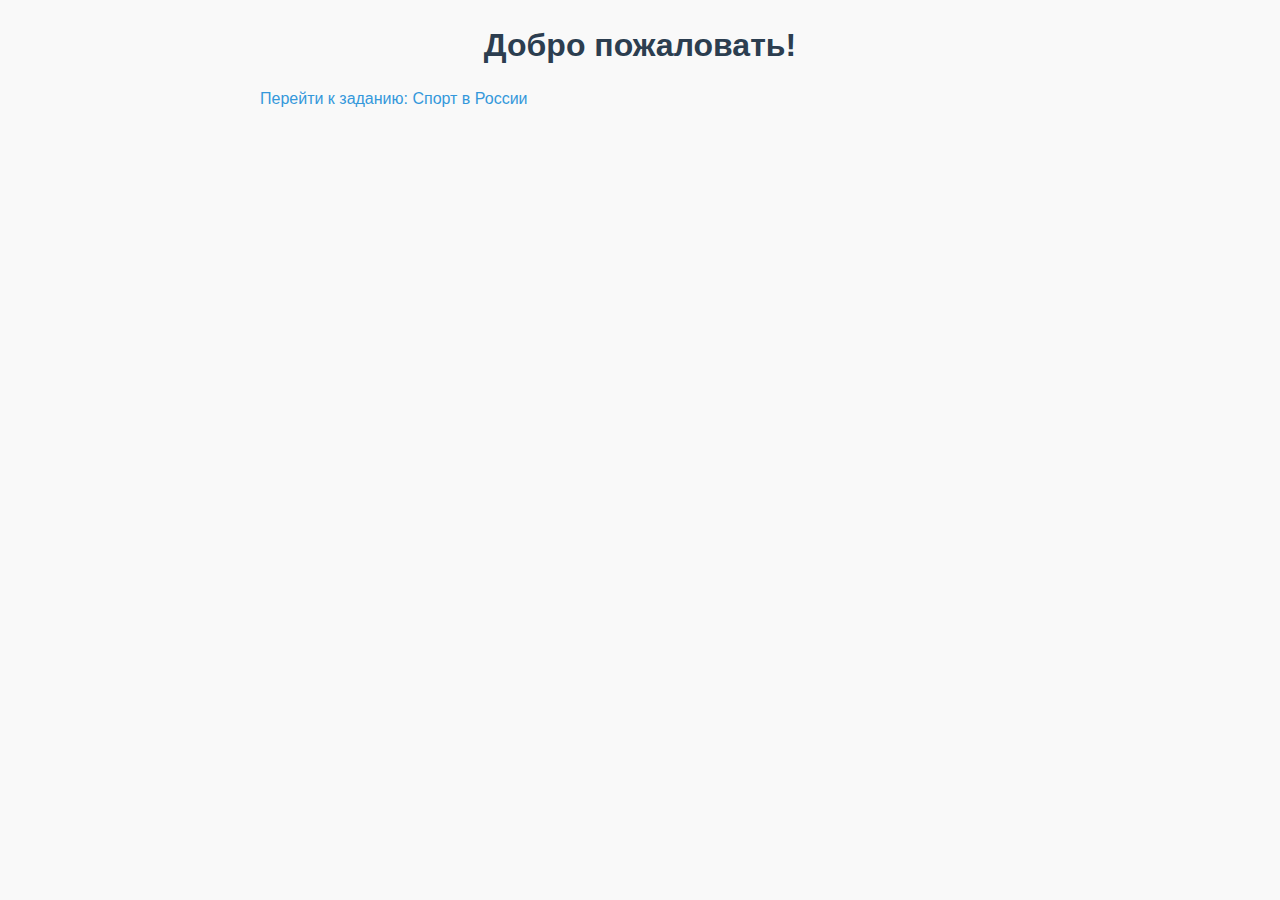
<file: index.html>
<!DOCTYPE html>
<html lang="ru">
<head>
    <meta charset="UTF-8">
    <meta name="viewport" content="width=device-width, initial-scale=1.0">
    <title>Главная</title>
    <link rel="stylesheet" href="style.css">
</head>
<body>
    <h1>Добро пожаловать!</h1>
    <p><a href="task2.html">Перейти к заданию: Спорт в России</a></p>
</body>
</html>
</file>
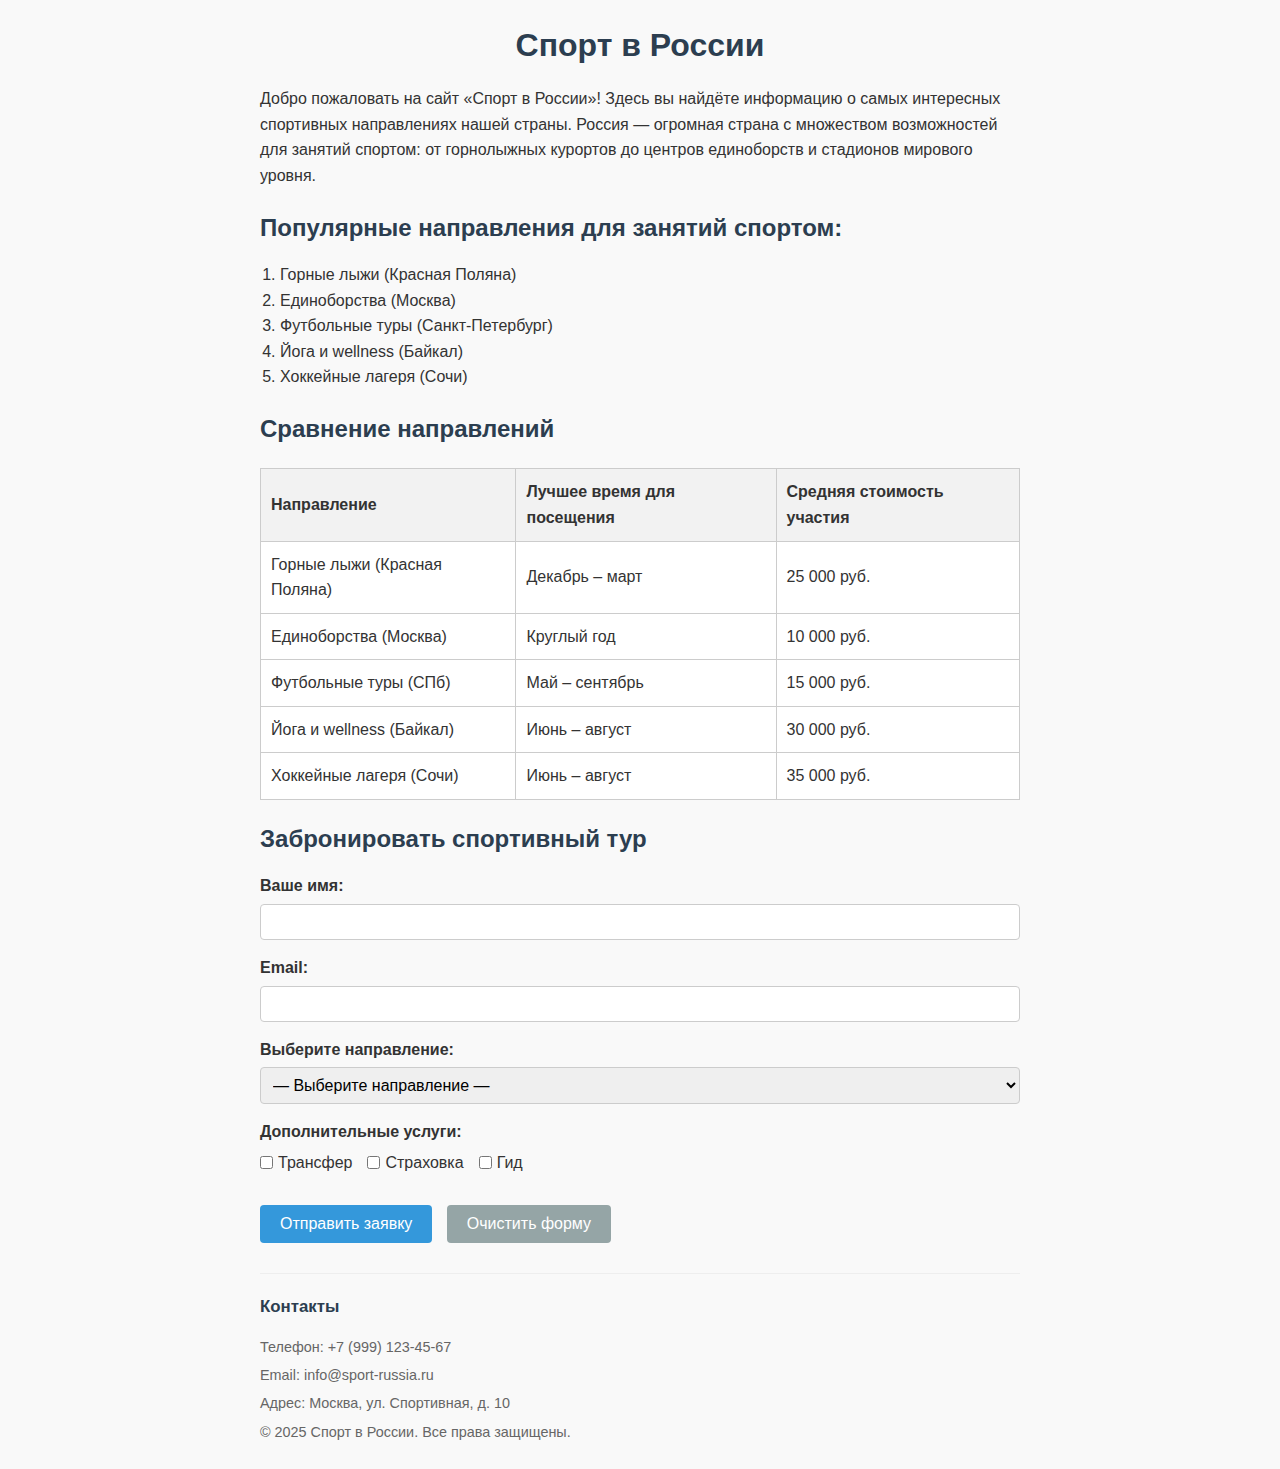
<file: task2.html>
<!DOCTYPE html>
<html lang="ru">
<head>
    <meta charset="UTF-8">
    <meta name="viewport" content="width=device-width, initial-scale=1.0">
    <title>Спорт в России</title>
    <link rel="stylesheet" href="style.css">
</head>
<body>
    <h1>Спорт в России</h1>
    <p>Добро пожаловать на сайт «Спорт в России»! Здесь вы найдёте информацию о самых интересных спортивных направлениях нашей страны. Россия — огромная страна с множеством возможностей для занятий спортом: от горнолыжных курортов до центров единоборств и стадионов мирового уровня.</p>

    <h2>Популярные направления для занятий спортом:</h2>
    <ol>
        <li>Горные лыжи (Красная Поляна)</li>
        <li>Единоборства (Москва)</li>
        <li>Футбольные туры (Санкт-Петербург)</li>
        <li>Йога и wellness (Байкал)</li>
        <li>Хоккейные лагеря (Сочи)</li>
    </ol>

    <h2>Сравнение направлений</h2>
    <table>
        <thead>
            <tr>
                <th>Направление</th>
                <th>Лучшее время для посещения</th>
                <th>Средняя стоимость участия</th>
            </tr>
        </thead>
        <tbody>
            <tr>
                <td>Горные лыжи (Красная Поляна)</td>
                <td>Декабрь – март</td>
                <td>25 000 руб.</td>
            </tr>
            <tr>
                <td>Единоборства (Москва)</td>
                <td>Круглый год</td>
                <td>10 000 руб.</td>
            </tr>
            <tr>
                <td>Футбольные туры (СПб)</td>
                <td>Май – сентябрь</td>
                <td>15 000 руб.</td>
            </tr>
            <tr>
                <td>Йога и wellness (Байкал)</td>
                <td>Июнь – август</td>
                <td>30 000 руб.</td>
            </tr>
            <tr>
                <td>Хоккейные лагеря (Сочи)</td>
                <td>Июнь – август</td>
                <td>35 000 руб.</td>
            </tr>
        </tbody>
    </table>

    <h2>Забронировать спортивный тур</h2>
    <form>
        <div class="form-group">
            <label for="name">Ваше имя:</label>
            <input type="text" id="name" name="name" required>
        </div>

        <div class="form-group">
            <label for="email">Email:</label>
            <input type="email" id="email" name="email" required>
        </div>

        <div class="form-group">
            <label for="direction">Выберите направление:</label>
            <select id="direction" name="direction" required>
                <option value="">— Выберите направление —</option>
                <option value="ski">Горные лыжи (Красная Поляна)</option>
                <option value="martial">Единоборства (Москва)</option>
                <option value="football">Футбольные туры (СПб)</option>
                <option value="yoga">Йога и wellness (Байкал)</option>
                <option value="hockey">Хоккейные лагеря (Сочи)</option>
            </select>
        </div>

        <div class="form-group">
            <label>Дополнительные услуги:</label>
            <div class="checkbox-group">
                <label><input type="checkbox" name="transfer"> Трансфер</label>
                <label><input type="checkbox" name="insurance"> Страховка</label>
                <label><input type="checkbox" name="guide"> Гид</label>
            </div>
        </div>

        <button type="submit" class="btn">Отправить заявку</button>
        <button type="reset" class="btn reset">Очистить форму</button>
    </form>

    <div class="contact-info">
        <h3>Контакты</h3>
        <p>Телефон: +7 (999) 123-45-67</p>
        <p>Email: info@sport-russia.ru</p>
        <p>Адрес: Москва, ул. Спортивная, д. 10</p>
        <p>© 2025 Спорт в России. Все права защищены.</p>
    </div>
</body>
</html>
</file>
<file: style.css>
/* === Сброс и базовые настройки === */
* {
    margin: 0;
    padding: 0;
    box-sizing: border-box;
}

body {
    font-family: Arial, sans-serif;
    background-color: #f9f9f9;
    color: #333;
    max-width: 800px;
    margin: 0 auto;
    padding: 20px;
    line-height: 1.6;
}

/* Заголовки */
h1, h2, h3 {
    color: #2c3e50;
    margin: 20px 0 15px;
}

h1 {
    text-align: center;
    margin-top: 0;
}

/* Списки */
ol {
    margin: 15px 0;
    padding-left: 20px;
}

/* Ссылки */
a {
    color: #3498db;
    text-decoration: none;
}

a:hover {
    text-decoration: underline;
}

/* Таблица */
table {
    width: 100%;
    border-collapse: collapse;
    margin: 20px 0;
    background-color: #fff;
}

th, td {
    border: 1px solid #ccc;
    padding: 10px;
    text-align: left;
}

th {
    background-color: #f2f2f2;
    font-weight: bold;
}

/* Форма */
.form-group {
    margin: 15px 0;
}

.form-group label {
    display: block;
    margin-bottom: 5px;
    font-weight: bold;
}

input[type="text"],
input[type="email"],
select {
    width: 100%;
    padding: 8px;
    border: 1px solid #ccc;
    border-radius: 4px;
    font-size: 16px; /* предотвращает зум на iOS */
}

.checkbox-group {
    display: flex;
    flex-wrap: wrap;
    gap: 15px;
    margin-top: 5px;
}

.checkbox-group label {
    display: flex;
    align-items: center;
    font-weight: normal;
    gap: 5px;
    cursor: pointer;
}

/* Кнопки */
.btn {
    background-color: #3498db;
    color: white;
    padding: 10px 20px;
    border: none;
    border-radius: 4px;
    cursor: pointer;
    font-size: 16px;
    margin-top: 10px;
}

.btn:hover {
    background-color: #2980b9;
}

.btn.reset {
    background-color: #95a5a6;
    margin-left: 10px;
}

.btn.reset:hover {
    background-color: #7f8c8d;
}

/* Контакты */
.contact-info {
    margin-top: 30px;
    font-size: 0.9em;
    color: #666;
    padding-top: 20px;
    border-top: 1px solid #eee;
}

.contact-info h3 {
    margin-top: 0;
}

.contact-info p {
    margin: 5px 0;
}

/* === Адаптивность === */
@media (max-width: 600px) {
    .checkbox-group {
        flex-direction: column;
        gap: 8px;
    }

    body {
        padding: 15px;
    }

    table {
        font-size: 0.85em;
    }

    .btn {
        width: 100%;
        margin-bottom: 10px;
    }

    .btn.reset {
        margin-left: 0;
    }
}
</file>
